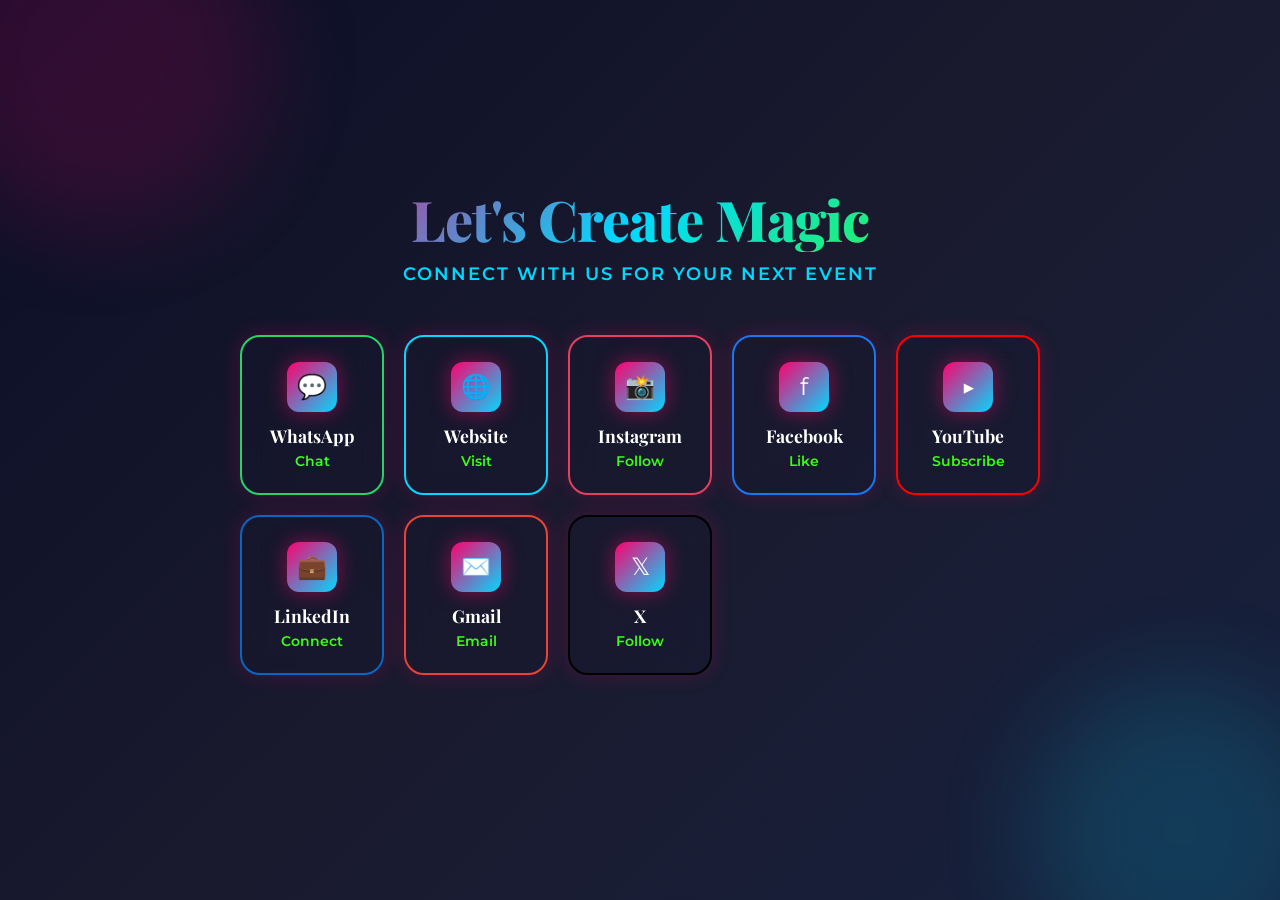
<file: contact_page.html>
<!DOCTYPE html>
<html lang="en">
<head>
    <meta charset="UTF-8">
    <meta name="viewport" content="width=device-width, initial-scale=1.0">
    <meta name="description" content="Elite Events - Professional Event Management Services">
    <title>Contact - Elite Events</title>

    <link href="https://fonts.googleapis.com/css2?family=Playfair+Display:wght@700;800&family=Montserrat:wght@400;500;600;700&display=swap" rel="stylesheet">

    <style>
        * {
            margin: 0;
            padding: 0;
            box-sizing: border-box;
        }

        body {
            font-family: 'Montserrat', sans-serif;
            background: linear-gradient(135deg, #0a0e27 0%, #1a1a2e 50%, #16213e 100%);
            color: #ffffff;
            min-height: 100vh;
            display: flex;
            align-items: center;
            justify-content: center;
            padding: 20px;
            position: relative;
            overflow-x: hidden;
        }

        /* Animated Background Orbs */
        .bg-orb {
            position: fixed;
            border-radius: 50%;
            opacity: 0.15;
            filter: blur(50px);
            animation: float 8s ease-in-out infinite;
            pointer-events: none;
            z-index: 0;
        }

        .orb-1 {
            width: 350px;
            height: 350px;
            background: #ff006e;
            top: -120px;
            left: -80px;
            animation-delay: 0s;
        }

        .orb-2 {
            width: 300px;
            height: 300px;
            background: #00d9ff;
            bottom: -80px;
            right: -50px;
            animation-delay: 2.5s;
        }

        @keyframes float {
            0%, 100% { transform: translate(0, 0); }
            50% { transform: translate(30px, 30px); }
        }

        /* Main Container */
        .container {
            position: relative;
            z-index: 1;
            max-width: 800px;
            width: 100%;
            animation: slideUp 0.8s ease-out;
        }

        @keyframes slideUp {
            from {
                opacity: 0;
                transform: translateY(40px);
            }
            to {
                opacity: 1;
                transform: translateY(0);
            }
        }

        /* Header Section */
        .header {
            text-align: center;
            margin-bottom: 50px;
        }

        h1 {
            font-family: 'Playfair Display', serif;
            font-size: clamp(2.5rem, 8vw, 3.5rem);
            font-weight: 800;
            background: linear-gradient(135deg, #ff006e, #00d9ff, #39ff14);
            -webkit-background-clip: text;
            -webkit-text-fill-color: transparent;
            background-clip: text;
            margin-bottom: 10px;
            line-height: 1.2;
            letter-spacing: -1px;
        }

        .tagline {
            font-size: clamp(1rem, 2vw, 1.15rem);
            color: #00d9ff;
            font-weight: 600;
            letter-spacing: 2px;
            text-transform: uppercase;
        }

        /* Contact Grid */
        .contact-grid {
            display: grid;
            grid-template-columns: repeat(auto-fit, minmax(140px, 1fr));
            gap: 20px;
            margin-bottom: 40px;
        }

        .contact-card {
            position: relative;
            background: rgba(26, 26, 46, 0.3);
            backdrop-filter: blur(12px);
            border: 2px solid #ff006e;
            border-radius: 20px;
            padding: 24px 16px;
            text-align: center;
            text-decoration: none;
            color: #ffffff;
            cursor: pointer;
            transition: all 0.4s cubic-bezier(0.34, 1.56, 0.64, 1);
            display: flex;
            flex-direction: column;
            align-items: center;
            justify-content: center;
            min-height: 160px;
            overflow: hidden;
            box-shadow: 0 0 20px rgba(255, 0, 110, 0.2);
        }

        .contact-card::before {
            content: '';
            position: absolute;
            top: 0;
            left: 0;
            right: 0;
            bottom: 0;
            background: linear-gradient(135deg, rgba(255, 0, 110, 0.2), rgba(0, 217, 255, 0.2));
            opacity: 0;
            transition: opacity 0.4s ease;
            z-index: -1;
        }

        .contact-card:hover {
            transform: translateY(-12px);
            border-color: #00d9ff;
            background: rgba(26, 26, 46, 0.6);
            box-shadow: 0 0 40px rgba(255, 0, 110, 0.6), 0 0 60px rgba(0, 217, 255, 0.4);
        }

        .contact-card:hover::before {
            opacity: 1;
        }

        .contact-icon {
            width: 50px;
            height: 50px;
            background: linear-gradient(135deg, #ff006e 0%, #00d9ff 100%);
            border-radius: 12px;
            display: flex;
            align-items: center;
            justify-content: center;
            font-size: 24px;
            margin-bottom: 12px;
            box-shadow: 0 0 20px rgba(255, 0, 110, 0.5);
            transition: all 0.4s cubic-bezier(0.34, 1.56, 0.64, 1);
        }

        .contact-card:hover .contact-icon {
            transform: scale(1.15) rotate(8deg);
            box-shadow: 0 0 40px rgba(255, 0, 110, 0.8), 0 0 60px rgba(0, 217, 255, 0.5);
        }

        .contact-name {
            font-family: 'Playfair Display', serif;
            font-size: 1.1rem;
            font-weight: 700;
            margin-bottom: 6px;
        }

        .contact-text {
            font-size: 0.85rem;
            color: #39ff14;
            font-weight: 600;
        }

        /* Platform Specific Colors */
        .whatsapp { border-color: #25d366; }
        .whatsapp:hover {
            border-color: #25d366;
            box-shadow: 0 0 40px rgba(37, 211, 102, 0.6), 0 0 60px rgba(37, 211, 102, 0.3);
        }
        .whatsapp:hover .contact-icon { background: linear-gradient(135deg, #25d366, #20ba5a); }

        .website { border-color: #00d9ff; }
        .website:hover {
            border-color: #00d9ff;
            box-shadow: 0 0 40px rgba(0, 217, 255, 0.6), 0 0 60px rgba(0, 217, 255, 0.4);
        }
        .website:hover .contact-icon { background: linear-gradient(135deg, #00d9ff, #00b8b8); }

        .instagram { border-color: #e4405f; }
        .instagram:hover {
            border-color: #e4405f;
            box-shadow: 0 0 40px rgba(228, 64, 95, 0.6), 0 0 60px rgba(228, 64, 95, 0.3);
        }
        .instagram:hover .contact-icon { background: linear-gradient(135deg, #e4405f, #fd1d1d); }

        .facebook { border-color: #1877f2; }
        .facebook:hover {
            border-color: #1877f2;
            box-shadow: 0 0 40px rgba(24, 119, 242, 0.6), 0 0 60px rgba(24, 119, 242, 0.3);
        }
        .facebook:hover .contact-icon { background: linear-gradient(135deg, #1877f2, #0a66c2); }

        .youtube { border-color: #ff0000; }
        .youtube:hover {
            border-color: #ff0000;
            box-shadow: 0 0 40px rgba(255, 0, 0, 0.6), 0 0 60px rgba(255, 0, 0, 0.3);
        }
        .youtube:hover .contact-icon { background: linear-gradient(135deg, #ff0000, #cc0000); }

        .linkedin { border-color: #0a66c2; }
        .linkedin:hover {
            border-color: #0a66c2;
            box-shadow: 0 0 40px rgba(10, 102, 194, 0.6), 0 0 60px rgba(10, 102, 194, 0.3);
        }
        .linkedin:hover .contact-icon { background: linear-gradient(135deg, #0a66c2, #004182); }

        .gmail { border-color: #ea4335; }
        .gmail:hover {
            border-color: #ea4335;
            box-shadow: 0 0 40px rgba(234, 67, 53, 0.6), 0 0 60px rgba(234, 67, 53, 0.3);
        }
        .gmail:hover .contact-icon { background: linear-gradient(135deg, #ea4335, #c5221f); }

        .x-social { border-color: #000000; }
        .x-social:hover {
            border-color: #ffffff;
            box-shadow: 0 0 40px rgba(255, 255, 255, 0.3);
        }
        .x-social:hover .contact-icon { background: linear-gradient(135deg, #000000, #333333); }

        /* Responsive Design */
        @media (max-width: 768px) {
            .contact-grid {
                grid-template-columns: repeat(4, 1fr);
                gap: 15px;
            }

            .contact-card {
                padding: 18px 12px;
                min-height: 140px;
                border-radius: 16px;
            }

            .contact-icon {
                width: 45px;
                height: 45px;
                font-size: 20px;
            }

            .contact-name {
                font-size: 0.95rem;
            }

            .contact-text {
                font-size: 0.8rem;
            }

            h1 {
                font-size: 2.5rem;
            }

            .header {
                margin-bottom: 35px;
            }
        }

        @media (max-width: 600px) {
            .contact-grid {
                grid-template-columns: repeat(2, 1fr);
                gap: 12px;
            }

            .contact-card {
                padding: 15px 10px;
                min-height: 130px;
                border-radius: 14px;
            }

            .contact-icon {
                width: 40px;
                height: 40px;
                font-size: 18px;
                margin-bottom: 8px;
            }

            .contact-name {
                font-size: 0.9rem;
            }

            .contact-text {
                font-size: 0.75rem;
            }

            h1 {
                font-size: 2rem;
            }

            .tagline {
                font-size: 0.9rem;
            }

            .header {
                margin-bottom: 25px;
            }

            .container {
                max-width: 100%;
            }
        }

        /* Accessibility */
        .contact-card:focus {
            outline: 2px solid #00d9ff;
            outline-offset: 3px;
        }

        @media (prefers-reduced-motion: reduce) {
            * {
                animation-duration: 0.01ms !important;
                animation-iteration-count: 1 !important;
                transition-duration: 0.01ms !important;
            }
        }
    </style>
</head>
<body>
    <!-- Background Orbs -->
    <div class="bg-orb orb-1"></div>
    <div class="bg-orb orb-2"></div>

    <!-- Main Container -->
    <div class="container">
        <!-- Header -->
        <div class="header">
            <h1>Let's Create Magic</h1>
            <p class="tagline">CONNECT WITH US FOR YOUR NEXT EVENT</p>
        </div>

        <!-- Contact Grid -->
        <div class="contact-grid">
            <!-- WhatsApp -->
            <a href="https://wa.me/918100657805" target="_blank" rel="noopener noreferrer" class="contact-card whatsapp" title="Chat on WhatsApp">
                <div class="contact-icon">💬</div>
                <div class="contact-name">WhatsApp</div>
                <div class="contact-text">Chat</div>
            </a>

            <!-- Website -->
            <a href="https://www.navrangevents.com" target="_blank" rel="noopener noreferrer" class="contact-card website" title="Visit Website">
                <div class="contact-icon">🌐</div>
                <div class="contact-name">Website</div>
                <div class="contact-text">Visit</div>
            </a>

            <!-- Instagram -->
            <a href="https://www.instagram.com/_navrangevents?utm_source=qr&igsh=OW9vaXg5YXUwNHp5" target="_blank" rel="noopener noreferrer" class="contact-card instagram" title="Follow on Instagram">
                <div class="contact-icon">📸</div>
                <div class="contact-name">Instagram</div>
                <div class="contact-text">Follow</div>
            </a>

            <!-- Facebook -->
            <a href="https://www.facebook.com/share/1Bwe6zKYCS/" target="_blank" rel="noopener noreferrer" class="contact-card facebook" title="Like on Facebook">
                <div class="contact-icon">f</div>
                <div class="contact-name">Facebook</div>
                <div class="contact-text">Like</div>
            </a>

            <!-- YouTube -->
            <a href="https://youtube.com/@navrang_events-v?si=FTQZmglVvfR3YAlb" target="_blank" rel="noopener noreferrer" class="contact-card youtube" title="Subscribe on YouTube">
                <div class="contact-icon">▶️</div>
                <div class="contact-name">YouTube</div>
                <div class="contact-text">Subscribe</div>
            </a>

            <!-- LinkedIn -->
            <a href="https://www.linkedin.com/company/107553116/admin/dashboard/" target="_blank" rel="noopener noreferrer" class="contact-card linkedin" title="Connect on LinkedIn">
                <div class="contact-icon">💼</div>
                <div class="contact-name">LinkedIn</div>
                <div class="contact-text">Connect</div>
            </a>

            <!-- Gmail -->
            <a href="mailto:contact@navrangevents.com" class="contact-card gmail" title="Send Email">
                <div class="contact-icon">✉️</div>
                <div class="contact-name">Gmail</div>
                <div class="contact-text">Email</div>
            </a>

            <!-- X / Twitter -->
            <a href="https://twitter.com" target="_blank" rel="noopener noreferrer" class="contact-card x-social" title="Follow on X">
                <div class="contact-icon">𝕏</div>
                <div class="contact-name">X</div>
                <div class="contact-text">Follow</div>
            </a>
        </div>
    </div>

</body>
</html>
</file>
